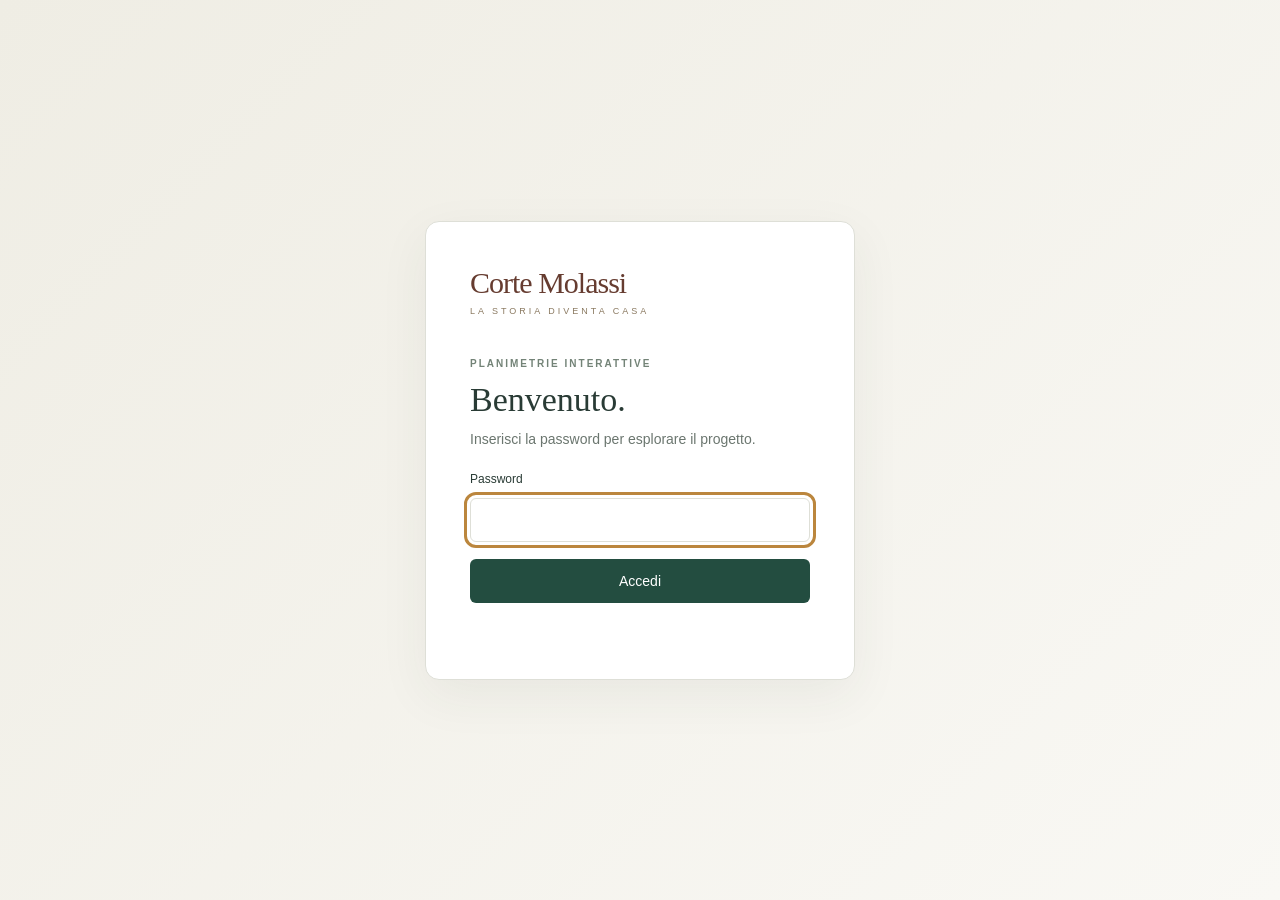
<file: index.html>
<!doctype html>
<html lang="it" class="app-pending"><head><meta charset="utf-8"><meta name="viewport" content="width=device-width,initial-scale=1"><title>Corte Molassi · Planimetria interattiva</title><link rel="icon" href="data:,"><link rel="stylesheet" href="css/style.css?v=20260924-1"><script defer src="js/config.js"></script><script defer src="js/shared.js?v=access-2"></script><script defer src="js/access.js"></script><script defer src="assets/vendor/pdf-lib.min.js"></script><script defer src="data/apartments.js?v=svg-20260923-3"></script><script defer src="js/apartments.js"></script><script defer src="js/state.js?v=20260924-3"></script><script defer src="js/export.js?v=20260924-3"></script><script defer src="js/app.js?v=20260924-3"></script></head>
<body><noscript>Attiva JavaScript per usare la planimetria interattiva.</noscript><header><div class="brand">Corte Molassi<span>LA STORIA DIVENTA CASA</span></div><div class="header-note">PLANIMETRIE INTERATTIVE <span>Torino · interno via Priocca</span></div><button id="logout">Esci</button></header>
<main><div class="heading"><div><p class="eyebrow">ESPLORA IL PROGETTO</p><h1>Ogni spazio, una possibilità.</h1><p class="intro">Esplora le unità e gestisci le disponibilità sulla planimetria originale.</p></div><label class="edit-toggle"><input id="edit" type="checkbox"> Modalità modifica</label></div>
<section class="toolbar" aria-label="Controlli planimetria"><label>Piano <select id="floor"></select></label><button id="export-pdf" class="primary">Scarica PDF di tutti i piani</button><div class="zoom"><button id="zoom-out" aria-label="Riduci zoom">−</button><output id="zoom-value">100%</output><button id="zoom-in" aria-label="Aumenta zoom">+</button><button id="fit">Adatta</button></div></section>
<div id="counters" class="counters" aria-live="polite"></div>
<div class="workspace"><section class="plan-card"><div class="plan-heading"><strong id="plan-title">Piano 1</strong><span id="plan-hint">Passa su un’unità o selezionala per i dettagli</span></div><div id="viewport" tabindex="0" aria-label="Planimetria scorrevole"><svg id="plan" xmlns="http://www.w3.org/2000/svg" viewBox="0 0 2400 1698" aria-label="Planimetria con unità selezionabili"><image id="plan-image" x="0" y="0" width="2400" height="1698" preserveAspectRatio="xMidYMid meet"/><g id="units"></g></svg></div><div class="legend"><span><i class="available"></i>Disponibile</span><span><i class="reserved"></i>Prenotato</span><span><i class="sold"></i>Venduto</span></div><p class="caption">Base originale in scala di grigi. Le campiture al 45% indicano lo stato corrente. Eventuali scritte VENDUTO della fonte restano visibili.</p></section>
<aside><section class="detail"><p class="eyebrow">SCHEDA UNITÀ</p><h2 id="unit-title">Scegli uno spazio</h2><p id="unit-subtitle">Seleziona sulla mappa o nell’elenco.</p><div id="details" hidden><span id="status-badge" class="badge"></span><dl><div><dt>Superficie commerciale</dt><dd id="area"></dd></div></dl><p id="unit-note" class="note"></p><p id="source-note" class="note"></p><div id="edit-controls" hidden><label for="status">Stato commerciale</label><select id="status"><option value="available">Disponibile</option><option value="reserved">Prenotato</option><option value="sold">Venduto</option></select><button id="save" class="primary">Salva scheda</button></div><p id="edit-hint" class="note">Attiva la modalità modifica per aggiornare lo stato.</p></div></section><section class="list-card"><div class="list-heading"><h2>Unità del piano</h2><span id="list-count"></span></div><label class="search-label" for="unit-search">Cerca unità</label><input id="unit-search" type="search" placeholder="Es. A14, CA105, PA201"><div id="unit-list"></div></section></aside></div>
<p id="notice" role="status" aria-live="polite">Connessione agli stati condivisi in corso. Le unità senza uno stato esplicito sono disponibili.</p>
<footer><span>CORTE MOLASSI · Tavola originale preservata</span><a id="pdf-link" href="2026%2009%2023_Corte%20Molassi_Complessivo%20Piani%20%28ScalaDiGrigi%29.pdf" target="_blank" rel="noopener">Apri PDF originale ↗</a></footer></main></body></html>
</file>
<file: css/style.css>
*{box-sizing:border-box} :root{font-family:Arial,Helvetica,sans-serif;color:#293b35;background:#f5f4ef;font-size:14px;--accent:#234d40;--muted:#6b766f;--line:#dedfd7}body{margin:0}button,select,input{font:inherit}button,select{border:1px solid var(--line);background:#fff;color:inherit;border-radius:6px;padding:10px 12px}button{cursor:pointer}button:hover{background:#edf1eb}button:disabled{opacity:.4;cursor:default}:focus-visible{outline:3px solid #bb863d;outline-offset:3px}input[type=checkbox]{accent-color:var(--accent);width:16px;height:16px;vertical-align:middle}header{display:flex;justify-content:space-between;align-items:center;border-bottom:1px solid var(--line);padding:23px 36px;background:#fff}.brand{font-family:Georgia,serif;font-size:30px;color:#663c30;letter-spacing:-1px}.brand span{display:block;font:9px Arial;letter-spacing:3px;margin-top:6px;color:#8a7960}.header-note{font-size:10px;letter-spacing:1.5px;text-align:right}.header-note span{display:block;letter-spacing:0;color:var(--muted);margin-top:7px}main{max-width:1800px;margin:auto;padding:30px 36px 16px}.heading{display:flex;align-items:center;justify-content:space-between;gap:24px}.eyebrow{font-size:10px;font-weight:700;letter-spacing:2px;color:#738377;margin:0 0 12px}h1{font:34px Georgia,serif;margin:0}h2{font:27px Georgia,serif;margin:12px 0}.intro{color:var(--muted);margin:12px 0 25px}.edit-toggle{white-space:nowrap;padding:12px 16px;background:#e9ede5;border-radius:7px}.toolbar{display:flex;align-items:center;gap:24px;background:white;border:1px solid var(--line);border-radius:9px;padding:12px 16px}.toolbar label{display:flex;align-items:center;gap:10px}.zoom{margin-left:auto;display:flex;align-items:center;gap:7px}.zoom output{min-width:45px;text-align:center}.counters{display:flex;gap:25px;padding:18px 2px;flex-wrap:wrap}.counter{display:flex;gap:8px;align-items:baseline;color:var(--muted)}.counter strong{font-size:22px;color:#293b35}.workspace{display:grid;grid-template-columns:minmax(0,1fr) 285px;gap:22px;align-items:start}.plan-card,.detail,.list-card{background:#fff;border:1px solid var(--line);border-radius:9px;overflow:hidden}.plan-heading{display:flex;justify-content:space-between;padding:16px 18px;border-bottom:1px solid var(--line);gap:15px}.plan-heading span{color:var(--muted);font-size:12px}#viewport{overflow:auto;max-height:75vh;background:#fdfdfb;overscroll-behavior:contain}#plan{display:block;width:100%;height:auto;max-width:none}.unit{cursor:pointer;stroke-width:1.25;vector-effect:non-scaling-stroke;transition:fill .15s,stroke .15s;fill:transparent;stroke:#667a8370}.unit.available{fill:#2e8b5720;stroke:#27845a}.unit.reserved{fill:#e7ac342a;stroke:#bd8417}.unit.sold{fill:#d32f2f;stroke:#d32f2f}.unit:hover,.unit:focus,.unit.selected{stroke:#123f43;stroke-width:3;fill:#26a6a137}.unit.sold:hover,.unit.sold:focus,.unit.sold.selected{fill:#d32f2f}.unit.filtered{display:none}.legend{display:flex;flex-wrap:wrap;gap:18px;padding:15px 18px 8px;font-size:12px}.legend span{display:flex;align-items:center;gap:7px}.legend i{width:12px;height:12px;border-radius:3px;border:1px solid #7c8c91}.legend i.available{background:#77b997}.legend i.reserved{background:#e6bd65}.legend i.sold{background:#d32f2f}.legend i.unknown{background:white}.caption{font-size:11px;color:var(--muted);padding:0 18px 10px}.detail{padding:23px}.detail>p:not(.eyebrow){color:var(--muted);line-height:1.5}.badge{display:inline-block;padding:6px 10px;border:1px solid var(--line);border-radius:20px;font-size:12px;margin:8px 0}.badge.sold{color:#9b4039;background:#faeeeb}.badge.available{color:#287151;background:#edf5ed}.badge.reserved{color:#886009;background:#fff5d9}dl{margin:16px 0}dl div{padding:12px 0;border-bottom:1px solid #eceee8}dt{color:var(--muted);font-size:11px;margin-bottom:7px}dd{font-size:18px;margin:0}.note{font-size:12px;color:var(--muted);line-height:1.55}#edit-controls label{font-size:12px;display:block;margin:16px 0 8px}#status,#save{width:100%;margin-bottom:9px}.primary{background:var(--accent);color:white;border:0}.primary:hover{background:#326451}.list-card{margin-top:16px;padding:16px}.list-heading{display:flex;justify-content:space-between;align-items:center}.list-heading h2{font:15px Arial;margin:0 0 12px}.list-heading span{font-size:12px;color:var(--muted)}#unit-list{display:grid;grid-template-columns:repeat(2,minmax(0,1fr));gap:7px;max-height:300px;overflow:auto}.unit-button{text-align:left;padding:9px;font-size:12px}.unit-button span{display:block;font-size:10px;color:var(--muted);margin-top:5px}.unit-button[aria-pressed=true]{border-color:var(--accent);background:#e9f0e8}#notice{font-size:12px;color:var(--muted);padding:8px 0;line-height:1.5}footer{border-top:1px solid var(--line);padding:16px 0;display:flex;justify-content:space-between;font-size:10px;letter-spacing:.5px;color:var(--muted)}a{color:var(--accent)}[hidden]{display:none!important}@media(min-width:1500px){.workspace{grid-template-columns:minmax(0,1fr) 320px}}@media(max-width:900px){header{padding:20px}.header-note{display:none}main{padding:22px 16px}.heading{align-items:flex-start;flex-direction:column;gap:0}.edit-toggle{margin-bottom:18px}.workspace{grid-template-columns:1fr}.toolbar{flex-wrap:wrap;gap:12px}.zoom{margin-left:0}aside{display:grid;grid-template-columns:1fr 1fr;gap:16px}.list-card{margin-top:0}.plan-heading span{max-width:55%;text-align:right}h1{font-size:29px}}@media(max-width:520px){aside{grid-template-columns:1fr}.counters{gap:14px}.counter{font-size:11px}.counter strong{font-size:19px}.toolbar select{max-width:230px}.plan-heading{font-size:12px}.plan-heading span{font-size:10px}.legend{gap:12px;font-size:11px}footer{gap:15px;line-height:1.5}#viewport{max-height:65vh}.brand{font-size:28px}}
.login-page{min-height:100vh;display:grid;place-items:center;padding:24px;background:linear-gradient(135deg,#efede4,#f9f8f4)}
.login-card{width:min(100%,430px);padding:44px;background:#fff;border:1px solid var(--line);border-radius:14px;box-shadow:0 16px 50px #293b3510}
.login-card .brand{margin-bottom:42px}.login-card form{display:grid;gap:12px}.login-card input{width:100%;padding:13px;border:1px solid var(--line);border-radius:6px}.login-card label{font-size:12px}.login-card .primary{padding:14px;margin-top:5px}#login-error{min-height:20px;color:#9b4039;font-size:12px;line-height:1.5;margin:0}
#unit-search{width:100%;border:1px solid var(--line);border-radius:6px;padding:10px;margin:6px 0 12px}.search-label{font-size:11px;color:var(--muted)}
.toolbar{flex-wrap:wrap}.header-note{margin-left:auto;margin-right:24px}.unit-button{overflow-wrap:anywhere}
@media(max-width:520px){.login-card{padding:28px}.toolbar #export-pdf{width:100%}#logout{padding:8px 12px}}

.app-pending body{visibility:hidden}.download-ready{display:inline-block;padding:12px 16px;border:1px solid var(--accent);border-radius:6px;margin-bottom:16px;font-weight:bold}

/* Stati commerciali: opacità della sola campitura, anche in selezione. */
.unit.available,.unit.available:hover,.unit.available:focus,.unit.available.selected{fill:#fff;fill-opacity:.45;stroke:#7c8c91}
.unit.reserved,.unit.reserved:hover,.unit.reserved:focus,.unit.reserved.selected{fill:#ffcc00;fill-opacity:.45;stroke:#a68100}
.unit.sold,.unit.sold:hover,.unit.sold:focus,.unit.sold.selected{fill:#d32f2f;fill-opacity:.45;stroke:#d32f2f}
.legend i.available{background:#fff}.legend i.reserved{background:rgba(255,204,0,.45)}.legend i.sold{background:rgba(211,47,47,.45)}
.badge.available{color:#293b35;background:#fff}
#seller,#client{width:100%;padding:10px;border:1px solid var(--line);border-radius:6px}#client-value{overflow-wrap:anywhere}
@media(min-width:901px){.workspace{grid-template-columns:300px minmax(0,1fr)}.workspace aside{grid-column:1;grid-row:1}.workspace .plan-card{grid-column:2;grid-row:1}}
</file>
